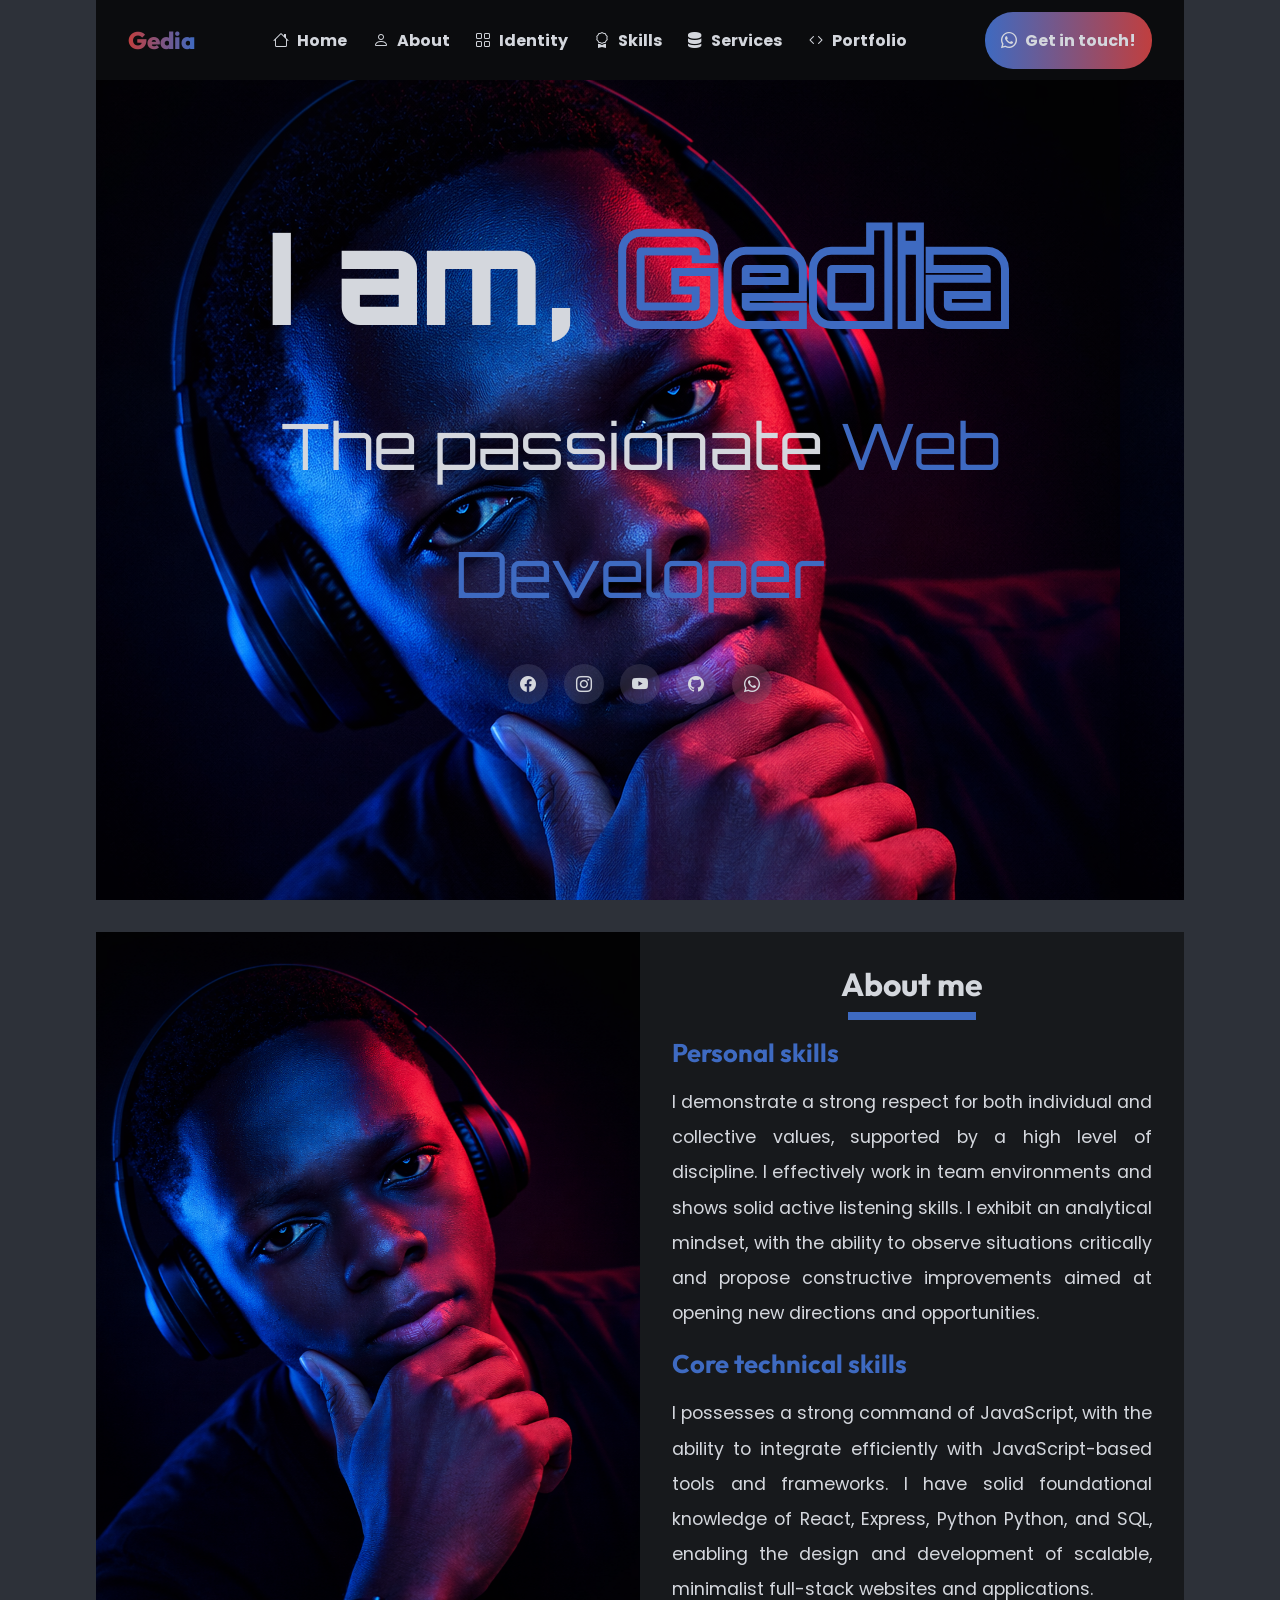
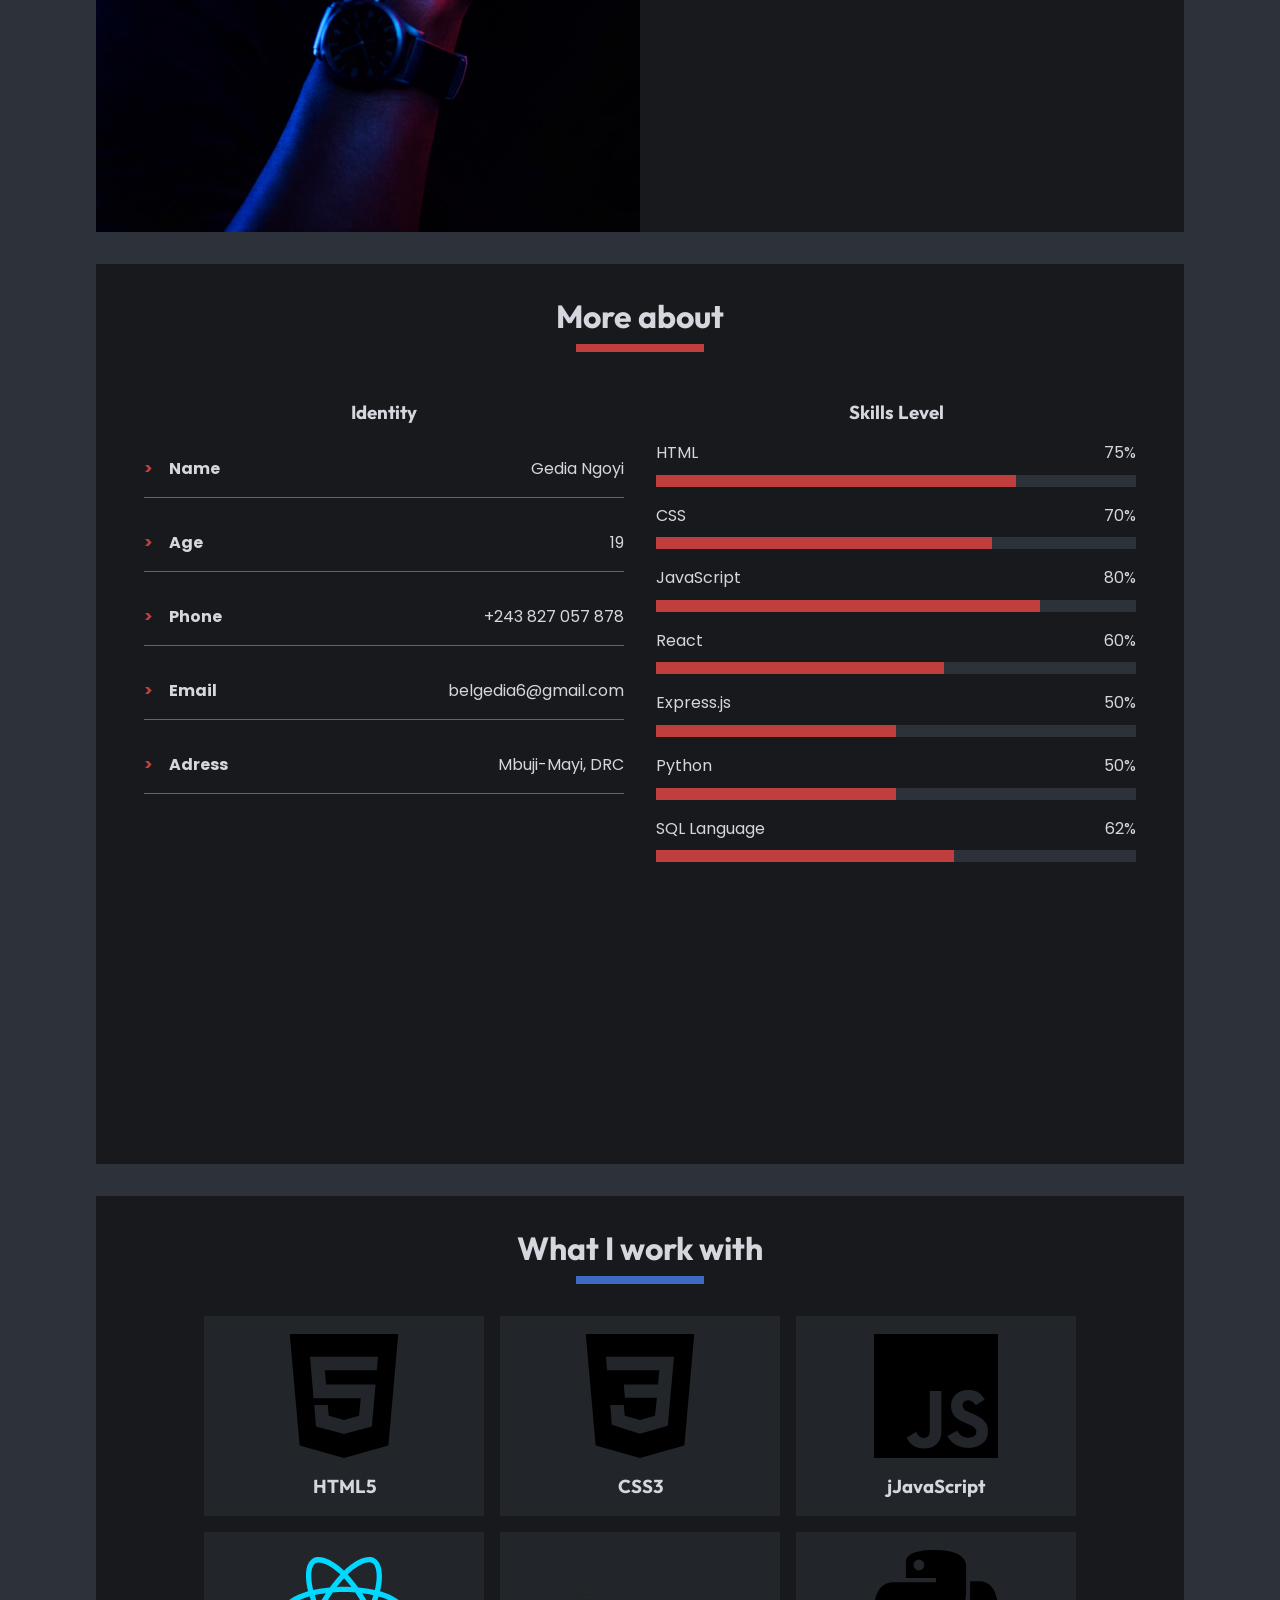
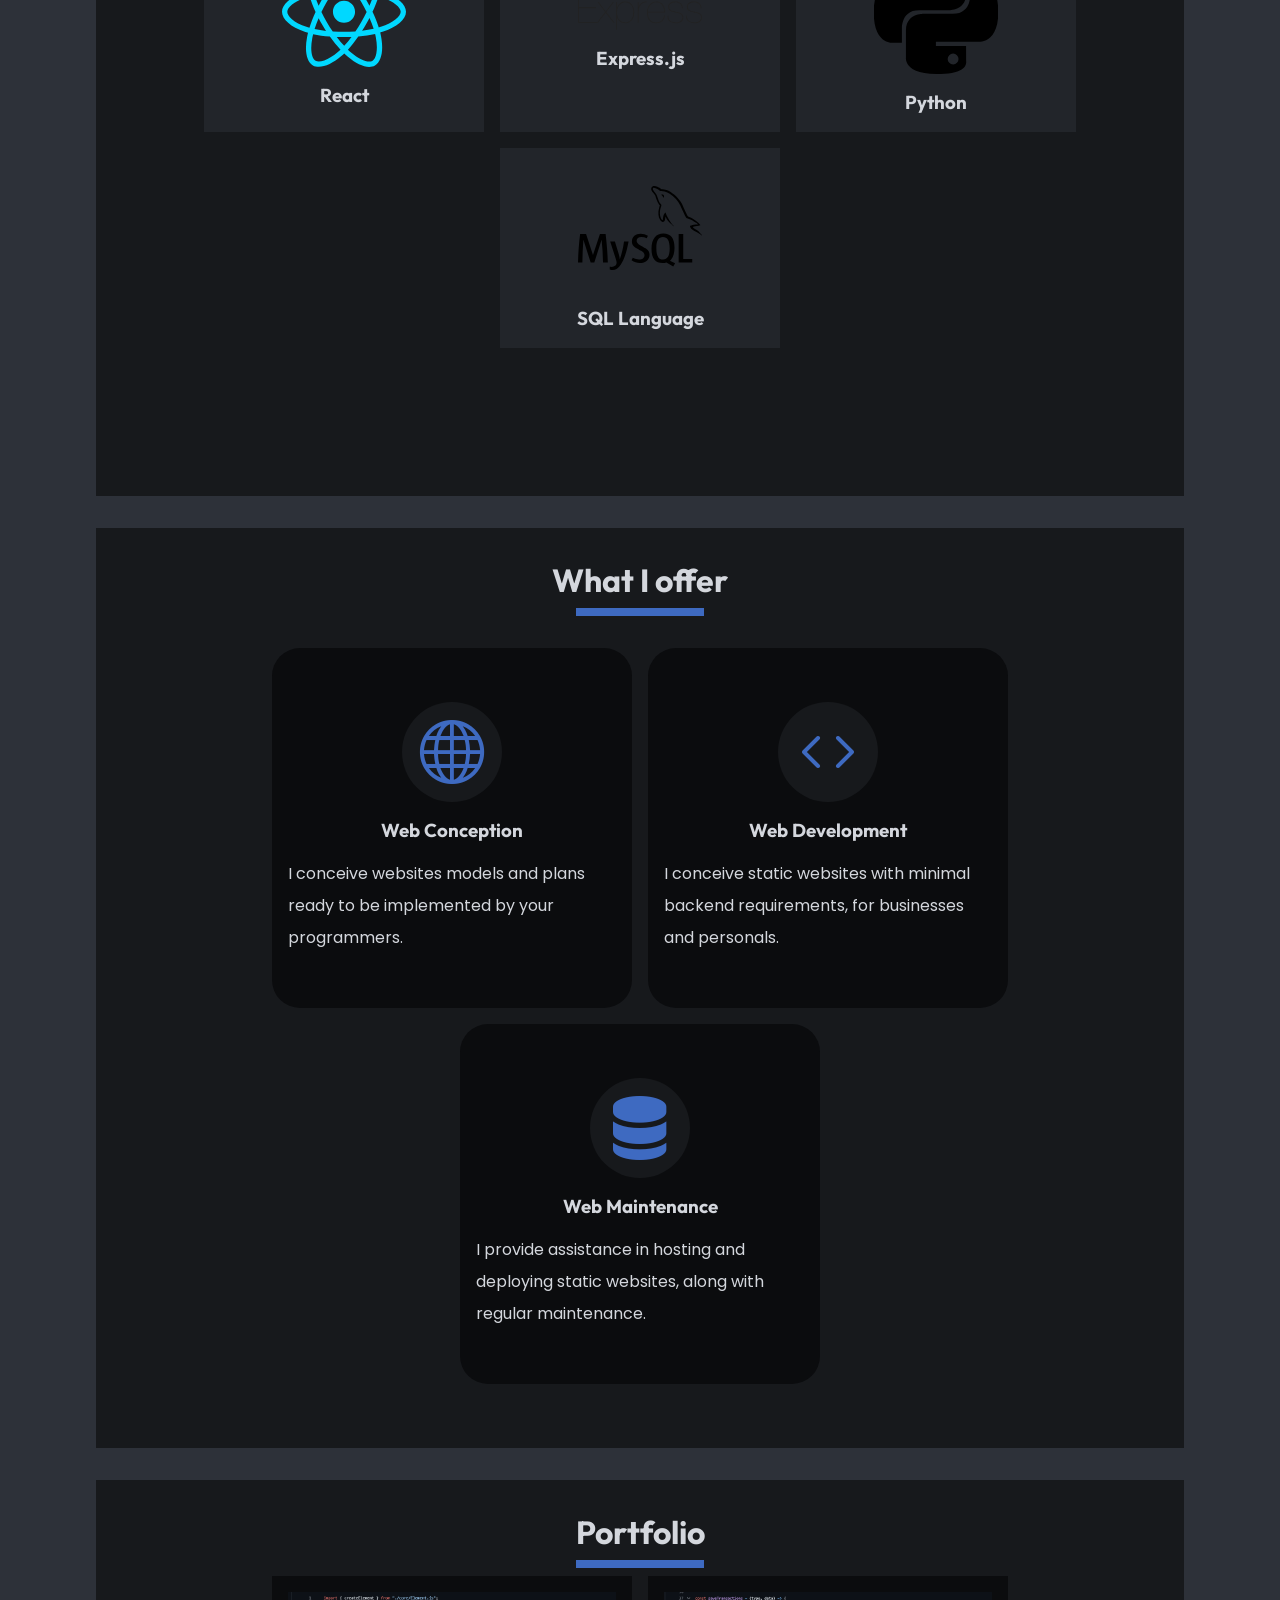
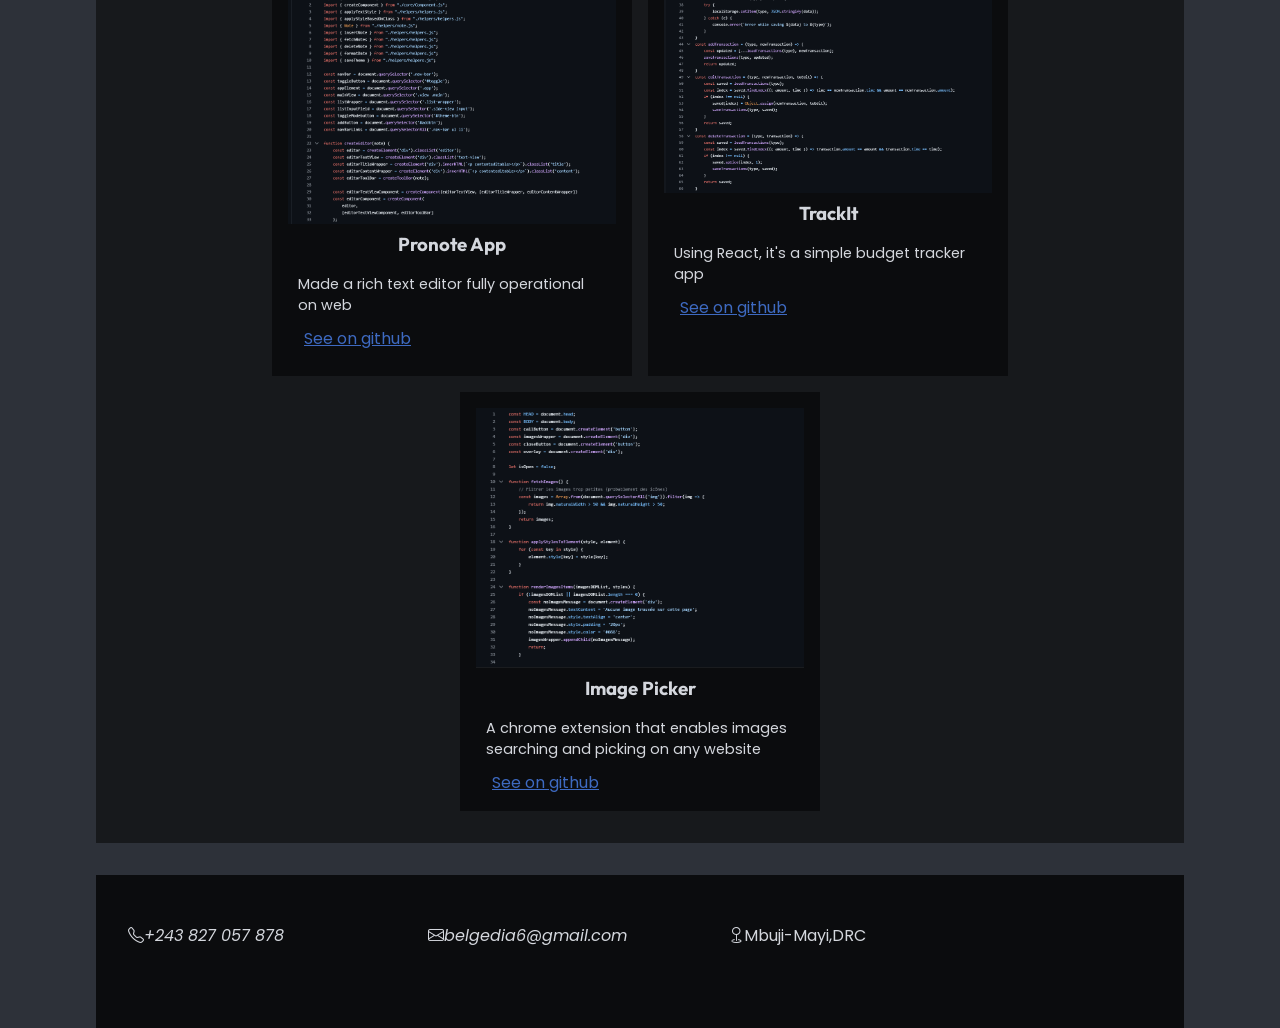
<file: index.html>
<html lang="en">

<head>
    <meta charset="UTF-8">
    <meta name="viewport" content="width=device-width, initial-scale=1.0">
    <title>Hey! Meet Gedia</title>
    <link rel="stylesheet" href="./styles/styles.css">
    <link rel="stylesheet" href="./bootstrap-icons/bootstrap-icons.css">
    <!--<script src="./scripts/redirect.js"></script> -->
</head>

<body>
    <header class="header">
        <a href="#" class="logo">Gedia</a>
        <nav class="nav-list">
            <ul>
                <li><i class="bi bi-house"></i><a href="">Home</a></li>
                <li><i class="bi bi-person"></i><a href="">About</a></li>
                <li><i class="bi bi-grid"></i><a href="">Identity</a></li>
                <li><i class="bi bi-award"></i><a href="">Skills</a></li>
                <li><i class="bi bi-server"></i><a href="">Services</a></li>
                <li><i class="bi bi-code"></i><a href="">Portfolio</a></li>
            </ul>
        </nav>
        <button id="cta"> <i class="bi bi-whatsapp"></i>Get in touch!</button>
        <button id="toogle-button"><i class="bi bi-list"></i></button>
    </header>
    <main>
        <section class="section hero appear-animation">
            <h1 class="hero-h1">I am, <span class="gedia">Gedia</span></h1>
            <p class="slogan">The passionate <span class="words" data-words="Web Developer  Programmer  Student">Web Developer</span></p>
            <div class="social-links">
                <a href="https://web.facebook.com/profile.php?id=61578298083947"><i class="bi bi-facebook"></i></a>
                <a href=""><i class="bi bi-instagram"></i></a>
                <a href="https://github.com/Jaskoder"><i class="bi bi-youtube"></i></a>
                <a href=""><i class="bi bi-github"></i></a>
                <a href=""><i class="bi bi-whatsapp"></i></a>
            </div>
        </section>
        <section class="section about">
            <img src="./assets/ultimate-hero.png" alt="Dev Image">
            <div class="about-description">
                <h2 class="section-title">About me</h2>
                <h3>Personal skills</h3>
                <p>
                    I demonstrate a strong respect for both individual and collective values, supported by a high level
                    of
                    discipline. I effectively work in team environments and shows solid active listening skills. I
                    exhibit
                    an analytical mindset, with the ability to observe situations critically and propose constructive
                    improvements aimed at opening new directions and opportunities.</p>
                <h3>Core technical skills</h3>
                <p>
                    I possesses a strong command of JavaScript, with the ability to integrate efficiently with
                    JavaScript-based tools and frameworks. I have solid foundational knowledge of React, Express, Python
                    Python,
                    and SQL, enabling the design and development of scalable, minimalist full-stack websites and
                    applications.
                </p>
            </div>
        </section>
        <section class="section identity">
            <h2 class="section-title">More about</h2>
            <div class="wrapper">
                <div class="personals">
                    <h3>Identity</h3>
                    <div class="card">
                        <li><span class="field">Name</span><span class="value">Gedia Ngoyi</span></li>
                        <li><span class="field">Age</span><span class="value">19</span></li>
                        <li><span class="field">Phone</span><span class="value">+243 827 057 878</span></li>
                        <li><span class="field">Email</span><span class="value">belgedia6@gmail.com</span></li>
                        <li><span class="field">Adress</span><span class="value">Mbuji-Mayi, DRC</span></li>
                    </div>

                </div>
                <div class="skills-level">
                    <h3>Skills Level</h3>
                    <div class="bars">
                        <div class="bar-wrapper">
                            <li class="details"><span class="skill">HTML</span><span class="num">75%</span></li>
                            <li class="bar" style="--value:75%;"></li>
                        </div>
                        <div class="bar-wrapper">
                            <li class="details"><span class="skill">CSS</span><span class="num">70%</span></li>
                            <li class="bar" style="--value:70%;"></li>
                        </div>
                        <div class="bar-wrapper">
                            <li class="details"><span class="skill">JavaScript</span><span class="num">80%</span></li>
                            <li class="bar" style="--value:80%;"></li>
                        </div>
                        <div class="bar-wrapper">
                            <li class="details"><span class="skill">React</span><span class="num">60%</span></li>
                            <li class="bar" style="--value:60%;"></li>
                        </div>
                        <div class="bar-wrapper">
                            <li class="details"><span class="skill">Express.js</span><span class="num">50%</span></li>
                            <li class="bar" style="--value:50%;"></li>
                        </div>
                        <div class="bar-wrapper">
                            <li class="details"><span class="skill">Python</span><span class="num">50%</span></li>
                            <li class="bar" style="--value:50%;"></li>
                        </div>
                        <div class="bar-wrapper">
                            <li class="details"><span class="skill">SQL Language</span><span class="num">62%</span></li>
                            <li class="bar" style="--value:62%;"></li>
                        </div>
                    </div>
                </div>
            </div>
        </section>
        <section class="section skills">
            <h2 class="section-title">What I work with</h2>
            <div class="skills-boxes">
                <div class="skill-box">
                    <img src="./assets/logos/html.svg" alt="">
                    <h3>HTML5</h3>
                </div>
                <div class="skill-box">
                    <img src="./assets/logos/css.svg" alt="">
                    <h3>CSS3</h3>
                </div>
                <div class="skill-box">
                    <img src="./assets/logos/js.svg" alt="">
                    <h3>jJavaScript</h3>
                </div>
                <div class="skill-box">
                    <img src="./assets/logos/react.svg" alt="">
                    <h3>React</h3>
                </div>
                <div class="skill-box">
                    <img src="./assets/logos/express.svg" alt="">
                    <h3>Express.js</h3>
                </div>
                <div class="skill-box">
                    <img src="./assets/logos/python.svg" alt="">
                    <h3>Python</h3>
                </div>
                <div class="skill-box">
                    <img src="./assets/logos/sql.svg" alt="">
                    <h3>SQL Language</h3>
                </div>
            </div>
        </section>
        <section class="section services">
            <h2 class="section-title">What I offer</h2>
            <div class="services-boxes">
                <div class="service-box">
                    <i class="bi bi-globe"></i>
                    <h3>Web Conception</h3>
                    <p>I conceive websites models and plans ready to be implemented by your programmers.</p>
                </div>
                <div class="service-box">
                    <i class="bi bi-code"></i>
                    <h3>Web Development</h3>
                    <p>I conceive static websites with minimal backend requirements, for businesses and personals.</p>
                </div>
                <div class="service-box">
                    <i class="bi bi-server"></i>
                    <h3>Web Maintenance</h3>
                    <p>I provide assistance in hosting and deploying static websites, along with regular maintenance.
                    </p>
                </div>
            </div>
        </section>
        <section class="section portfolio">
            <h2 class="section-title">Portfolio</h2>
            <div class="portfolios">
                <div class="portfolio-box">
                    <img src="./assets/pronote-code.png" alt="">
                    <h3>Pronote App</h3>
                    <p>Made a rich text editor fully operational on web</p>
                    <a target="_blank" href="https://github.com/Jaskoder/ProNote">See on github</a>
                </div>
                <div class="portfolio-box">
                    <img src="./assets/trackit-code.png" alt="">
                    <h3>TrackIt</h3>
                    <p>Using React, it's a simple budget tracker app</p>
                    <a target="_blank" href="https://github.com/Jaskoder/trackit">See on github</a>
                </div>
                <div class="portfolio-box">
                    <img src="./assets/img-picker-code.png" alt="">
                    <h3>Image Picker</h3>
                    <p>A chrome extension that enables images searching and picking on any website</p>
                    <a target="_blank" href="https://github.com/Jaskoder/Image-Picker">See on github</a>
                </div>
            </div>
        </section>
    </main>
    <footer class="footer">
        <li><i class="bi bi-telephone">+243 827 057 878</i></li>
        <li><i class="bi bi-envelope">belgedia6@gmail.com</i></li>
        <li><i class="bi bi-geo"></i>Mbuji-Mayi,DRC</li>
        <li></li>
        <li></li>
        <li></li>
    </footer>
    <script src="./scripts/script.js"></script>
</body>

</html>
</file>
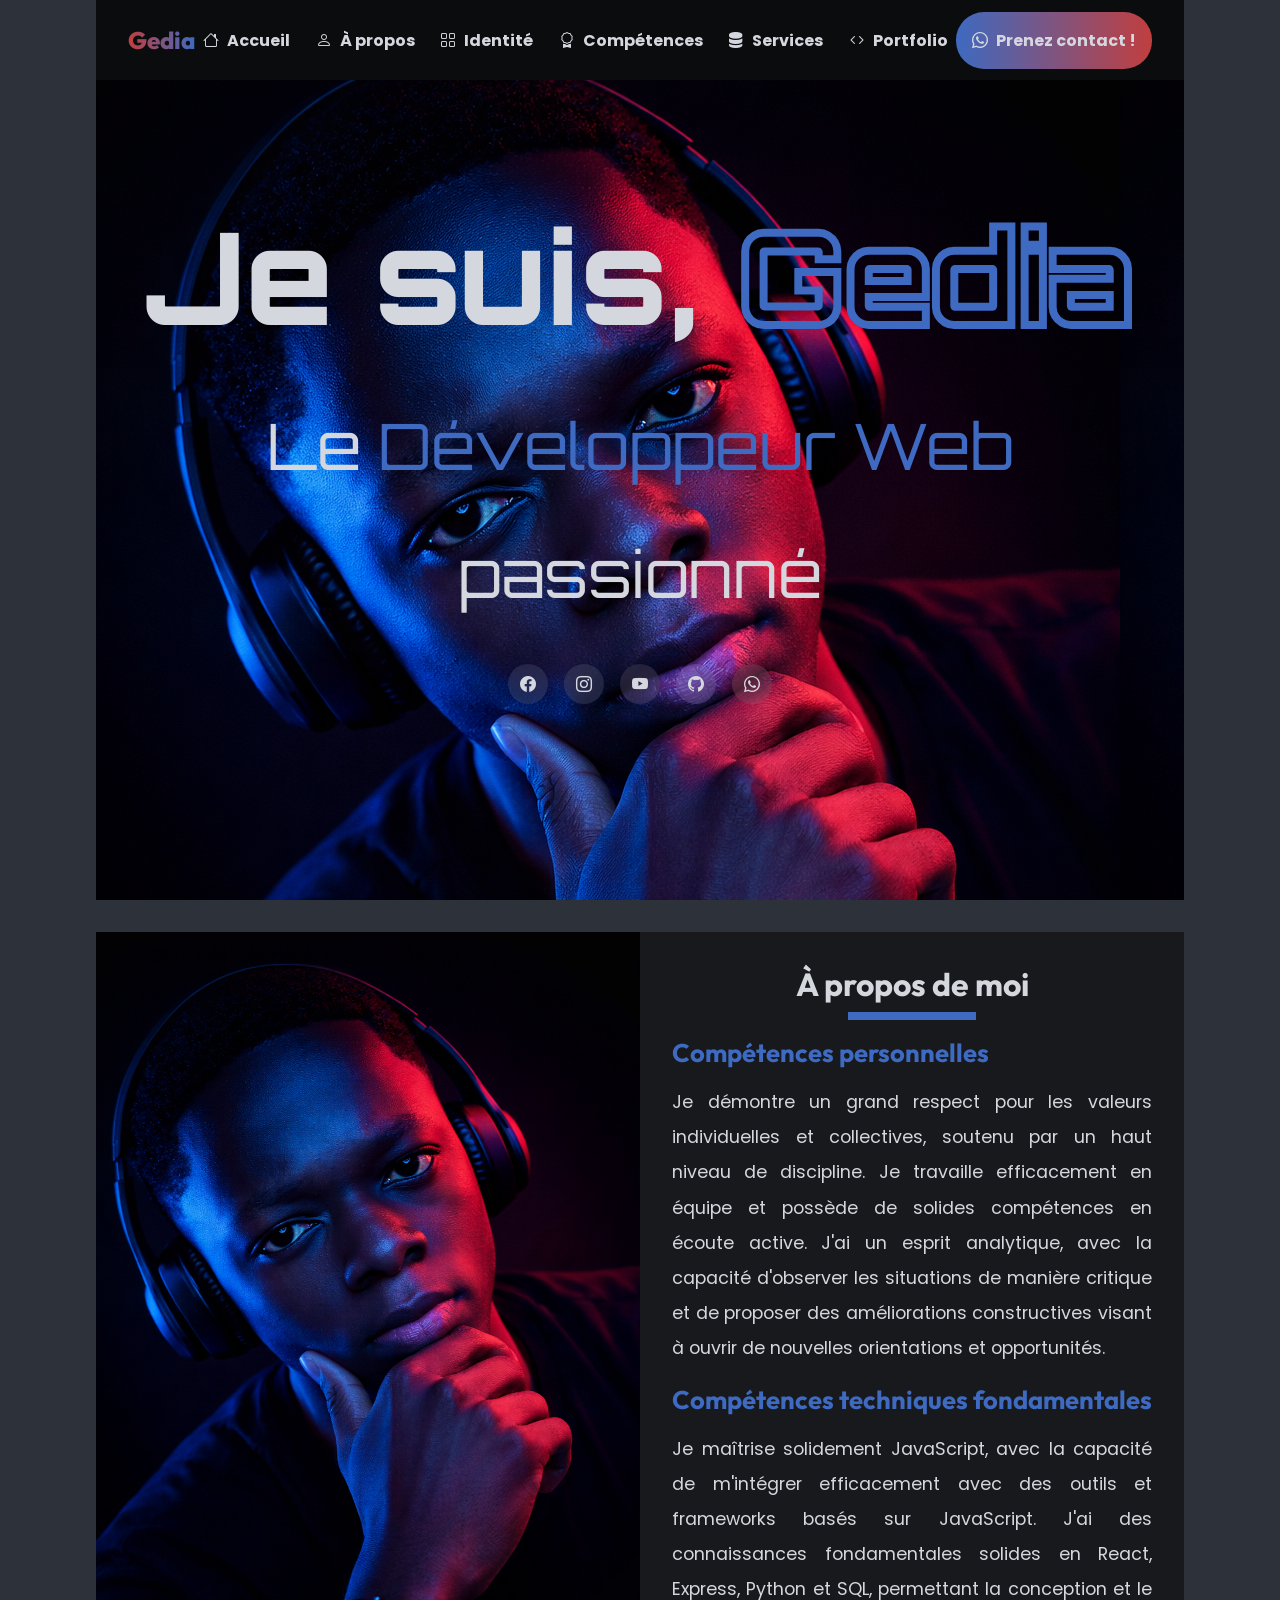
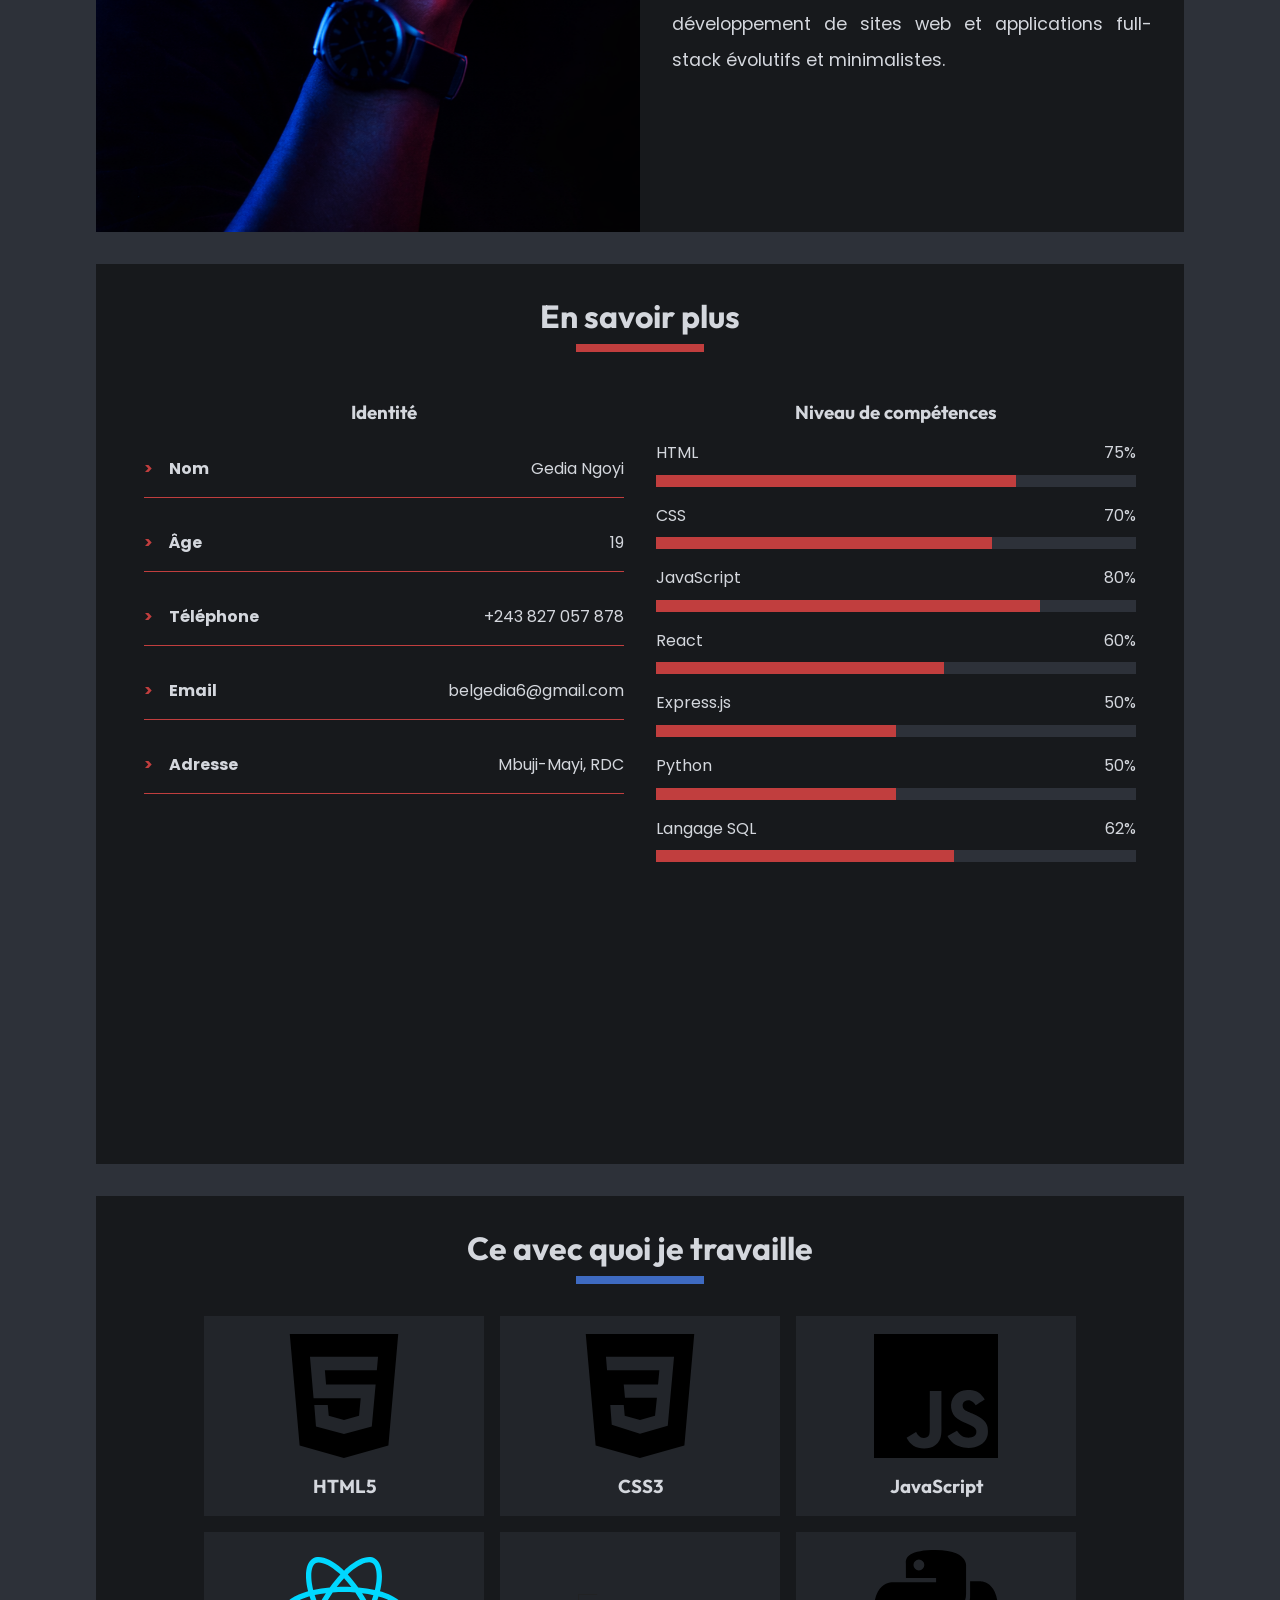
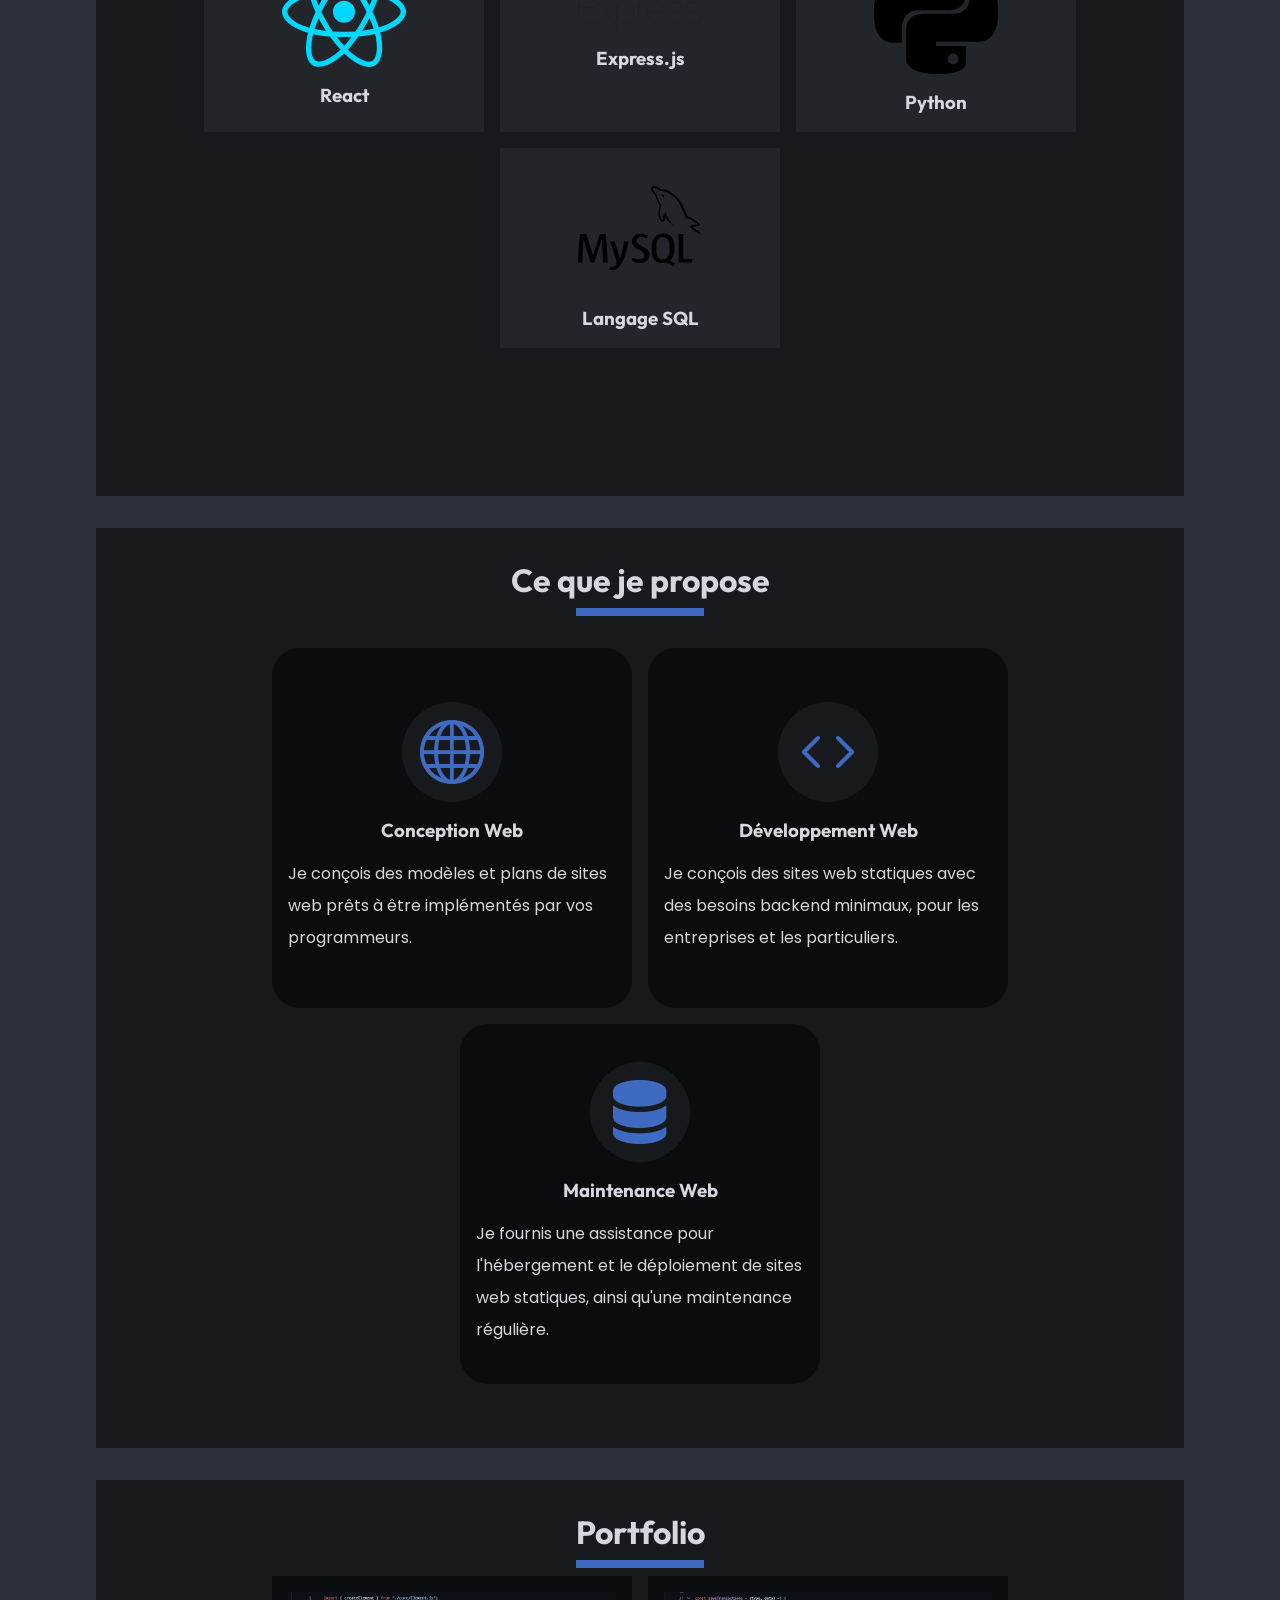
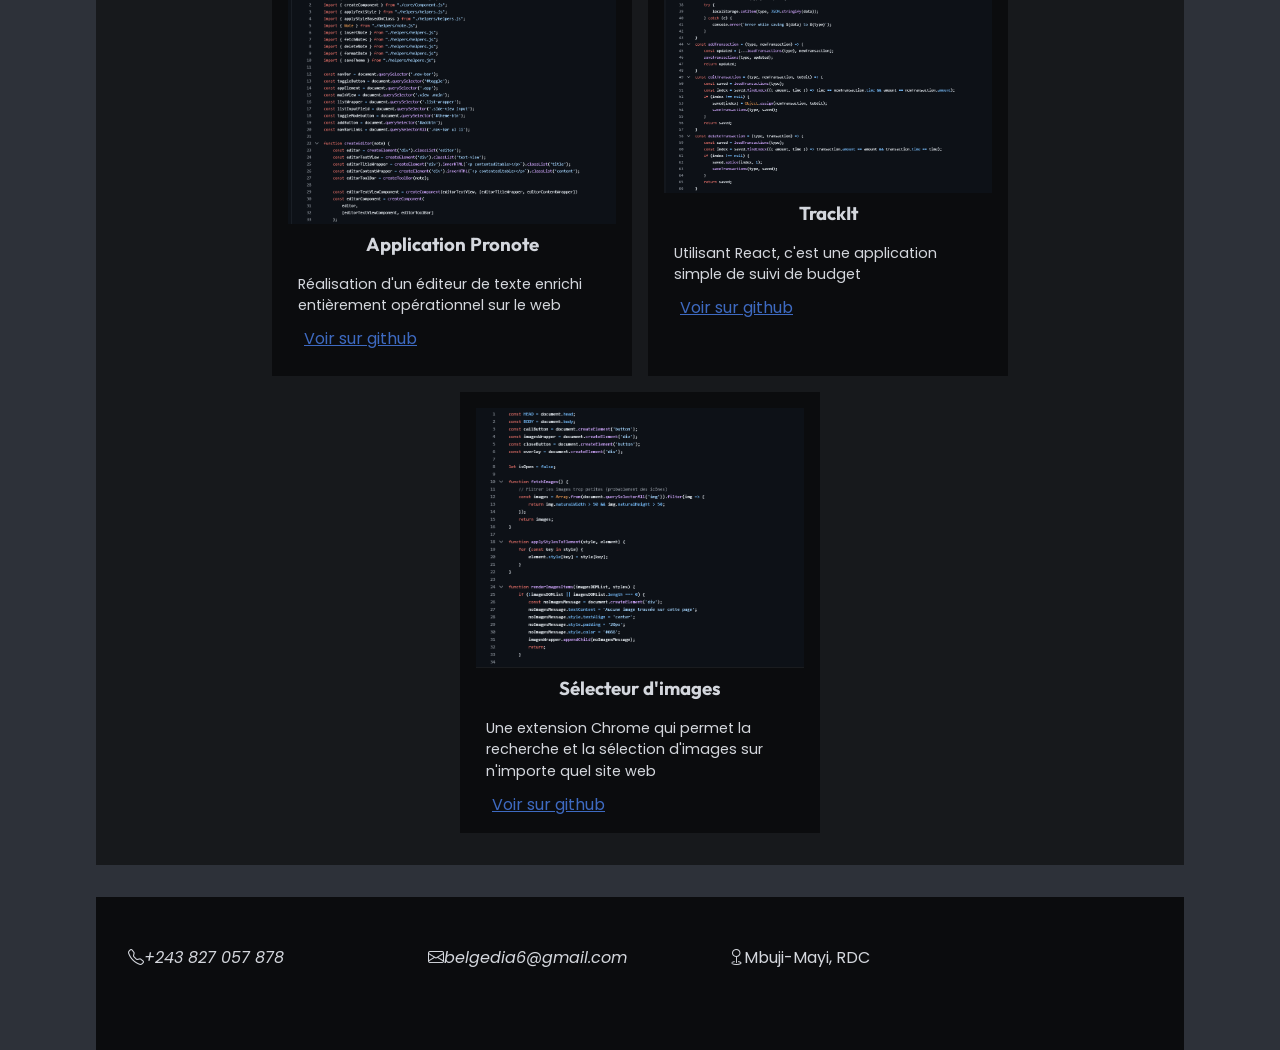
<file: fr/index.html>
<html lang="fr">

<head>
    <meta charset="UTF-8">
    <meta name="viewport" content="width=device-width, initial-scale=1.0">
    <title>Hey ! Rencontrez Gedia</title>
    <link rel="stylesheet" href="../styles/styles.css">
    <link rel="stylesheet" href="../bootstrap-icons/bootstrap-icons.css">
</head>

<body>
    <header class="header">
        <a href="#" class="logo">Gedia</a>
        <nav class="nav-list">
            <ul>
                <li><i class="bi bi-house"></i><a href="">Accueil</a></li>
                <li><i class="bi bi-person"></i><a href="">À propos</a></li>
                <li><i class="bi bi-grid"></i><a href="">Identité</a></li>
                <li><i class="bi bi-award"></i><a href="">Compétences</a></li>
                <li><i class="bi bi-server"></i><a href="">Services</a></li>
                <li><i class="bi bi-code"></i><a href="">Portfolio</a></li>
            </ul>
        </nav>
        <button id="cta"> <i class="bi bi-whatsapp"></i>Prenez contact !</button>
        <button id="toogle-button"><i class="bi bi-list"></i></button>
    </header>
    <main>
        <section class="section hero appear-animation">
            <h1 class="hero-h1">Je suis, <span class="gedia">Gedia</span></h1>
            <p class="slogan">Le <span class="words" data-words="Développeur Web  Programmeur  Etudiant">Développeur Web</span> passionné</p>
            <div class="social-links">
                <a href="https://web.facebook.com/profile.php?id=61578298083947"><i class="bi bi-facebook"></i></a>
                <a href=""><i class="bi bi-instagram"></i></a>
                <a href="https://github.com/Jaskoder"><i class="bi bi-youtube"></i></a>
                <a href=""><i class="bi bi-github"></i></a>
                <a href=""><i class="bi bi-whatsapp"></i></a>
            </div>
        </section>
        <section class="section about">
            <img src="../assets/ultimate-hero.png" alt="Image du développeur">
            <div class="about-description">
                <h2 class="section-title">À propos de moi</h2>
                <h3>Compétences personnelles</h3>
                <p>
                    Je démontre un grand respect pour les valeurs individuelles et collectives, soutenu par un haut niveau de discipline. Je travaille efficacement en équipe et possède de solides compétences en écoute active. J'ai un esprit analytique, avec la capacité d'observer les situations de manière critique et de proposer des améliorations constructives visant à ouvrir de nouvelles orientations et opportunités.
                </p>
                <h3>Compétences techniques fondamentales</h3>
                <p>
                    Je maîtrise solidement JavaScript, avec la capacité de m'intégrer efficacement avec des outils et frameworks basés sur JavaScript. J'ai des connaissances fondamentales solides en React, Express, Python et SQL, permettant la conception et le développement de sites web et applications full-stack évolutifs et minimalistes.
                </p>
            </div>
        </section>
        <section class="section identity">
            <h2 class="section-title">En savoir plus</h2>
            <div class="wrapper">
                <div class="personals">
                    <h3>Identité</h3>
                    <div class="card">
                        <li><span class="field">Nom</span><span class="value">Gedia Ngoyi</span></li>
                        <li><span class="field">Âge</span><span class="value">19</span></li>
                        <li><span class="field">Téléphone</span><span class="value">+243 827 057 878</span></li>
                        <li><span class="field">Email</span><span class="value">belgedia6@gmail.com</span></li>
                        <li><span class="field">Adresse</span><span class="value">Mbuji-Mayi, RDC</span></li>
                    </div>

                </div>
                <div class="skills-level">
                    <h3>Niveau de compétences</h3>
                    <div class="bars">
                        <div class="bar-wrapper">
                            <li class="details"><span class="skill">HTML</span><span class="num">75%</span></li>
                            <li class="bar" style="--value:75%;"></li>
                        </div>
                        <div class="bar-wrapper">
                            <li class="details"><span class="skill">CSS</span><span class="num">70%</span></li>
                            <li class="bar" style="--value:70%;"></li>
                        </div>
                        <div class="bar-wrapper">
                            <li class="details"><span class="skill">JavaScript</span><span class="num">80%</span></li>
                            <li class="bar" style="--value:80%;"></li>
                        </div>
                        <div class="bar-wrapper">
                            <li class="details"><span class="skill">React</span><span class="num">60%</span></li>
                            <li class="bar" style="--value:60%;"></li>
                        </div>
                        <div class="bar-wrapper">
                            <li class="details"><span class="skill">Express.js</span><span class="num">50%</span></li>
                            <li class="bar" style="--value:50%;"></li>
                        </div>
                        <div class="bar-wrapper">
                            <li class="details"><span class="skill">Python</span><span class="num">50%</span></li>
                            <li class="bar" style="--value:50%;"></li>
                        </div>
                        <div class="bar-wrapper">
                            <li class="details"><span class="skill">Langage SQL</span><span class="num">62%</span></li>
                            <li class="bar" style="--value:62%;"></li>
                        </div>
                    </div>
                </div>
            </div>
        </section>
        <section class="section skills">
            <h2 class="section-title">Ce avec quoi je travaille</h2>
            <div class="skills-boxes">
                <div class="skill-box">
                    <img src="../assets/logos/html.svg" alt="">
                    <h3>HTML5</h3>
                </div>
                <div class="skill-box">
                    <img src="../assets/logos/css.svg" alt="">
                    <h3>CSS3</h3>
                </div>
                <div class="skill-box">
                    <img src="../assets/logos/js.svg" alt="">
                    <h3>JavaScript</h3>
                </div>
                <div class="skill-box">
                    <img src="../assets/logos/react.svg" alt="">
                    <h3>React</h3>
                </div>
                <div class="skill-box">
                    <img src="../assets/logos/express.svg" alt="">
                    <h3>Express.js</h3>
                </div>
                <div class="skill-box">
                    <img src="../assets/logos/python.svg" alt="">
                    <h3>Python</h3>
                </div>
                <div class="skill-box">
                    <img src="../assets/logos/sql.svg" alt="">
                    <h3>Langage SQL</h3>
                </div>
            </div>
        </section>
        <section class="section services">
            <h2 class="section-title">Ce que je propose</h2>
            <div class="services-boxes">
                <div class="service-box">
                    <i class="bi bi-globe"></i>
                    <h3>Conception Web</h3>
                    <p>Je conçois des modèles et plans de sites web prêts à être implémentés par vos programmeurs.</p>
                </div>
                <div class="service-box">
                    <i class="bi bi-code"></i>
                    <h3>Développement Web</h3>
                    <p>Je conçois des sites web statiques avec des besoins backend minimaux, pour les entreprises et les particuliers.</p>
                </div>
                <div class="service-box">
                    <i class="bi bi-server"></i>
                    <h3>Maintenance Web</h3>
                    <p>Je fournis une assistance pour l'hébergement et le déploiement de sites web statiques, ainsi qu'une maintenance régulière.</p>
                </div>
            </div>
        </section>
        <section class="section portfolio">
            <h2 class="section-title">Portfolio</h2>
            <div class="portfolios">
                <div class="portfolio-box">
                    <img src="../assets/pronote-code.png" alt="">
                    <h3>Application Pronote</h3>
                    <p>Réalisation d'un éditeur de texte enrichi entièrement opérationnel sur le web</p>
                    <a target="_blank" href="https://github.com/Jaskoder/ProNote">Voir sur github</a>
                </div>
                <div class="portfolio-box">
                    <img src="../assets/trackit-code.png" alt="">
                    <h3>TrackIt</h3>
                    <p>Utilisant React, c'est une application simple de suivi de budget</p>
                    <a target="_blank" href="https://github.com/Jaskoder/trackit">Voir sur github</a>
                </div>
                <div class="portfolio-box">
                    <img src="../assets/img-picker-code.png" alt="">
                    <h3>Sélecteur d'images</h3>
                    <p>Une extension Chrome qui permet la recherche et la sélection d'images sur n'importe quel site web</p>
                    <a target="_blank" href="https://github.com/Jaskoder/Image-Picker">Voir sur github</a>
                </div>
            </div>
        </section>
    </main>
    <footer class="footer">
        <li><i class="bi bi-telephone">+243 827 057 878</i></li>
        <li><i class="bi bi-envelope">belgedia6@gmail.com</i></li>
        <li><i class="bi bi-geo"></i>Mbuji-Mayi, RDC</li>
        <li></li>
        <li></li>
        <li></li>
    </footer>
    <script src="../scripts/script.js"></script>
</body>

</html>
</file>
<file: styles/styles.css>
@import url('https://fonts.googleapis.com/css2?family=Orbitron:wght@400..900&display=swap');
@import url('https://fonts.googleapis.com/css2?family=Poppins:wght@400..900&display=swap');
@import url('https://fonts.googleapis.com/css2?family=Raleway:wght@400..900&display=swap');
@import url('https://fonts.googleapis.com/css2?family=Outfit:wght@100..900&display=swap');

* {
    margin: 0;
    padding: 0;
    box-sizing: border-box;
    font-family: "Poppins", sans-serif;
    color: var(--color-gray-300);
    transition: .3s;
}

:root {

    --color-gray-500: hsl(220, 12%, 70%);
    --color-gray-400: hsl(220, 12%, 75%);
    --color-gray-300: hsl(220, 12%, 85%);
    --color-gray-200: hsl(220, 12%, 90%);
    --color-gray-100: hsl(220, 12%, 95%);

    --color-dark-100: hsl(220, 40%, 25%);
    --color-dark-200: hsl(220, 40%, 20%);
    --color-dark-300: hsl(220, 40%, 15%);
    --color-dark-400: hsl(220, 40%, 10%);
    --color-dark-500: hsl(220, 40%, 5%);

    --color-black-100: hsl(220, 11%, 25%);
    --color-black-200: hsl(220, 11%, 20%);
    --color-black-300: hsl(220, 11%, 15%);
    --color-black-400: hsl(220, 11%, 10%);
    --color-black-500: hsl(220, 11%, 5%);

    --color-blue-100: hsl(220, 51%, 70%);
    --color-blue-200: hsl(220, 51%, 65%);
    --color-blue-300: hsl(220, 51%, 60%);
    --color-blue-400: hsl(220, 51%, 55%);
    --color-blue-500: hsl(220, 51%, 50%);

    --color-red-100: hsl(0, 51%, 70%);
    --color-red-200: hsl(0, 51%, 65%);
    --color-red-300: hsl(0, 51%, 60%);
    --color-red-400: hsl(0, 51%, 55%);
    --color-red-500: hsl(0, 51%, 50%);

    --radius-small: 16px;
    --radius-medium: 28px;
    --radius-full: 50%;

    --fs-large: 5.5rem;
    --fs-medium: 3.3rem;
    --fs-mid: 1.5rem;
    --fs-normal: 1rem;
    --fs-small: 0.8rem;

    --box-shadow: ;

    --padding-block: 2rem;
    --padding-inline: 1rem;
    --margin-block: 2rem;
    --margin-inline: 1rem;

}

html {
    font-size: 16px;
}

body {
    background: var(--color-black-200);
    padding: 0 6rem;
    overflow-x: hidden;
}

.section {
    min-height: 100vh;
    background: var(--color-black-400);
    margin-bottom: var(--margin-block);
}

.section-title {
    font-size: 2rem;
    text-align: center;

    &::after {
        content: "";
        display: block;
        height: 8px;
        width: 128px;
        margin: 0.5rem auto;
    }
}

.appear-animation {
    animation: appear 1s ease forwards;
    animation-delay: 0.001s;
}

.slide-animation {
    animation: slide 1s ease forwards;
    animation-delay: 0.001s;
}

.bar-progression {
    &::after {
        animation: progression 1s ease-out forwards;
    }
}


p {
    line-height: 2;
}

h1, h2, h3, h4, h5, h6 {
    font-family: "Outfit", sans-serif;
}

a {
    text-decoration: none;
}

ul, li {
    list-style: none;
}

button {
    padding: 1rem;
    border: none;
}

img {
    width: 100%;
    height: auto;
    object-fit: cover;
}

.header {
    position: fixed;
    top: 0;
    left: 6rem;
    right: 6rem;
    height: 80px;
    display: flex;
    align-items: center;
    justify-content: space-between;
    background: var(--color-black-500);
    padding: 0 var(--padding-block);
    z-index: 10000;
}

.header nav {
    ul {
        display: flex;
        align-items: center;
        justify-content: center;
        gap: 1.6rem;

        li {
            display: flex;
            align-items: center;
            justify-content: flex-start;
            gap: 0.5rem;
            font-weight: bold;

            &:hover {
                i,a {
                    color: var(--color-blue-500);
                }
            }
        }
    }
}

.header nav ul li {}

.header #cta {
    background: linear-gradient(to right, var(--color-blue-500), var(--color-red-500));
    border-radius: var(--radius-medium);
    font-weight: bold;
    font-size: 16px;
    display: flex;
    align-items: center;
    justify-content: flex-start;
    gap: 0.5rem;
    transition: all .3s ease-in-out;

    &:hover {
        background-image: linear-gradient(to right, var(--color-red-500), var(--color-blue-500)) ;
    }
}

.header #toogle-button {
    background: var(--color-black-500);
    font-size: 16px;
    display: none;
}

.header .logo {
    font-family: "Outfit", sans-serif;
    font-weight: 800;
    color: transparent;
    font-size: 24px;
    background: linear-gradient(to right, var(--color-red-500), var(--color-blue-500));
    background-clip: text;
}

.hero {
    background: url("../assets/ultimate-hero.png");
    display: flex;
    flex-direction: column;
    align-items: center;
    justify-content: center;
    gap: 1.6rem;
    opacity: 0.5;
    transform: scale(0.5);
}

.hero h1 {
    font-size: 8rem;
    font-weight: 800;
    font-family: "Orbitron", sans-serif;
    text-align: center;

    .gedia {
        font-family: inherit;
        color: transparent;
        -webkit-text-stroke: 8px var(--color-blue-500);
    }
}

.hero p {
    font-size: 4rem;
    font-family: "Orbitron", sans-serif;
    text-align: center;

    .words {
        font-family: inherit;
        color: var(--color-blue-500);
    }
}

.hero .social-links {
    display: flex;
    align-items: center;
    justify-content: center;
    gap: 1rem;
    z-index: 1;

    a {
        width: 40px;
        height: 40px;
        border-radius: var(--radius-full);
        display: flex;
        align-items: center;
        justify-content: center;
        background: rgba(255, 255, 255, 0.1);
        backdrop-filter: blur(15px);

        &:hover {
            transform: scale(1.05);
        }
    }
}

.about {
    display: flex;
}

.about img {
    opacity: 0.5;
    width: 50%;
    transform: translateX(-100%);
}

.about .about-description {
    width: 50%;
    padding: var(--padding-block);
    opacity: 0.5;
    transform: translateX(100%);

    h2 {
        text-align: center;

        &::after {
            content: "";
            display: block;
            height: 8px;
            width: 128px;
            margin: 0.5rem auto;
            background: var(--color-blue-500);
        }
    }

    h3, p {
        margin: 1rem 0;
    }

    h3 {
        font-size: 1.6rem;
        color: var(--color-blue-500);
    }

    p {
        text-align: justify;
        font-size: 1.1rem;
    }
}

.identity {
    padding: var(--padding-block);
    h2 {
        &::after {
            background-color: var(--color-red-500);
        }
    }
}

.identity .wrapper {
    display: flex;

    .personals, .skills-level {
        margin-top: 1rem;
        padding: var(--padding-inline);

        h3 {
            text-align: center;
            margin: 0.5rem;
        }
    }
}

.wrapper .personals {
    width: 50%;
    opacity: 0.5;
    transform: translateX(-100%);
}

.personals .card {
    li {
        display: flex;
        align-items: center;
        justify-content: space-between;
        padding: 1rem 0;
        margin: 1rem 0;
        border-bottom: 1px solid var(--color-red-500);
    }
}

.personals .card li {
    .field {
        font-weight: bold;

        &::before {
            content: ">";
            color: var(--color-red-500);
            margin-right: 1rem;
        }
    }
}

.wrapper .skills-level {
    width: 50%;
}

.skills-level .bars {

}

.bars .bar-wrapper {
    margin: 1rem 0;
}

.bar-wrapper li.details {
    margin: 0.6rem 0;
    display: flex;
    align-items: center;
    justify-content: space-between;
}

.bar-wrapper .bar {
    height: 12px;
    background: var(--color-black-200);
    position: relative;

    &::after {
        content: "";
        position: absolute;
        top: 0;
        left: 0;
        bottom: 0;
        background: var(--color-red-500);
        width: 2%;
    }
}

.skills {
    padding: var(--padding-block);

    h2 {
        margin-bottom: 2rem;

        &::after {
            background-color: var(--color-blue-500);
        }
    }
}

.skills .skills-boxes {
    display: flex;
    gap: 1rem;
    flex-wrap: wrap;
    align-items: center;
    justify-content: center;
}

.skills-boxes .skill-box {
    padding: var(--padding-inline);
    background-color: var(--color-black-300);
    flex-basis: 280px;
    min-height: 200px;
    display: flex;
    gap: 1rem;
    flex-direction: column;
    align-items: center;
    justify-content: center;
    opacity: 0.5;
    transform: scale(0.5);

    &:hover {
        transform: scale(1.02);
    }

    img {
        width: 50%;
    }
}

.services {
    padding: var(--padding-block);

    h2 {
        &::after {
            background-color: var(--color-blue-500);
        }
    }
}

.services .services-boxes {

    display: flex;
    flex-wrap: wrap;
    align-items: center;
    justify-content: center;
    gap: 1rem;
    margin: 2rem 0;
}

.services-boxes .service-box {
    flex-basis: 360px;
    min-height: 360px;
    display: flex;
    flex-direction: column;
    align-items: center;
    justify-content: center;
    gap: 1rem;
    padding: var(--padding-inline);
    background: var(--color-black-500);
    border-radius: var(--radius-medium);
    opacity: 0.5;
    transform: scale(0.5);

    i {
        font-size: 64px;
        color: var(--color-blue-500);
        height: 100px;
        width: 100px;
        display: flex;
        align-items: center;
        justify-content: center;
        background: var(--color-black-400);
        border-radius: var(--radius-full);
    }
}

.portfolio {
    padding: var(--padding-block);
    h2 {
        &::after {
            background-color: var(--color-blue-500);
        }
    }
}

.portfolio .portfolios {
    display: flex;
    flex-wrap: wrap;
    align-items: center;
    justify-content: center;
    gap: 1rem;
}

.portfolios .portfolio-box {
    flex-basis: 360px;
    min-height: 400px;
    background: var(--color-black-500);
    opacity: 0.5;
    transform: scale(0.5);
    padding: var(--padding-inline);

    img {
        height: auto;
    }

    h3 {
        text-align: center;
        margin: 0.5rem 0;
    }

    p {
        padding: 0.6rem;
        line-height: 1.5;
        font-size: 0.9rem;
    }

    a {
        color: var(--color-blue-500);
        padding: 0 1rem;
        text-decoration: underline;
    }
}

.footer {
    display: flex;
    flex-wrap: wrap;
    background: var(--color-black-500);
    padding: var(--padding-block);

    li {
        flex-basis: 300px;
        padding: 1rem 0;
    }
}

@keyframes appear {
    to {
        opacity: 1;
        transform: scale(1);
    }
}

@keyframes slide {
    to {
        opacity: 1;
        transform: translateX(0);
    }
}

@keyframes progression {
    to {
        width: var(--value);
    }
}

@media (max-width : 1224px) {
    body {
        padding: 0 4rem;
    }
}

@media (max-width : 768px) {
    body {
        padding: 0 2rem;
    }
    .header {
        left: 2rem;
        right: 2rem;
    }

    .header #cta {
        display: none;
    }

    .header nav {
        position: fixed;
        top: 0;
        bottom: 0;
        left: -100%;
        width: 300px;
        height: 100vh;
        background: var(--color-black-500);
        padding: var(--padding-block);
        display: flex;
        align-items: center;
        justify-content: center;
        z-index: 9999;

        ul {
            flex-direction: column;
            justify-content: flex-start;

            li {
                width: 100%;
            }
        }
    }

    .header #toogle-button {
        display: block;
    }

    .hero h1 {
        font-size: 6rem;
    }
    .hero p {
        font-size: 3rem;
    }
}

@media (max-width : 640px) {

    .hero h1 {

        .gedia {
            -webkit-text-stroke: 3px var(--color-blue-500);
        }
    }

    .about {
        flex-direction: column;
    }

    .about img {
        width: 100%;
    }

    .about .about-description {
        width: 100%;
    }

    .identity .wrapper {
        flex-direction: column;
    }

    .wrapper .personals {
        width: 100%;
    }

    .wrapper .skills-level {
        width: 100%;
    }
}

@media (max-width : 480px) {
    body {
        padding: 0 0rem;
    }

    .header {
        left: 0rem;
        right: 0rem;
    }

    .header #cta {
        display: none;
    }

    .hero h1 {
        font-size: 4rem;
    }
    .hero p {
        font-size: 2rem;
    }
}

@media (max-width : 360px) {
    body {
        padding: 0 0;
    }

    .hero h1 {
        font-size: 3rem;
    }
    .hero p {
        font-size: 1.5rem;
    }
}
</file>
